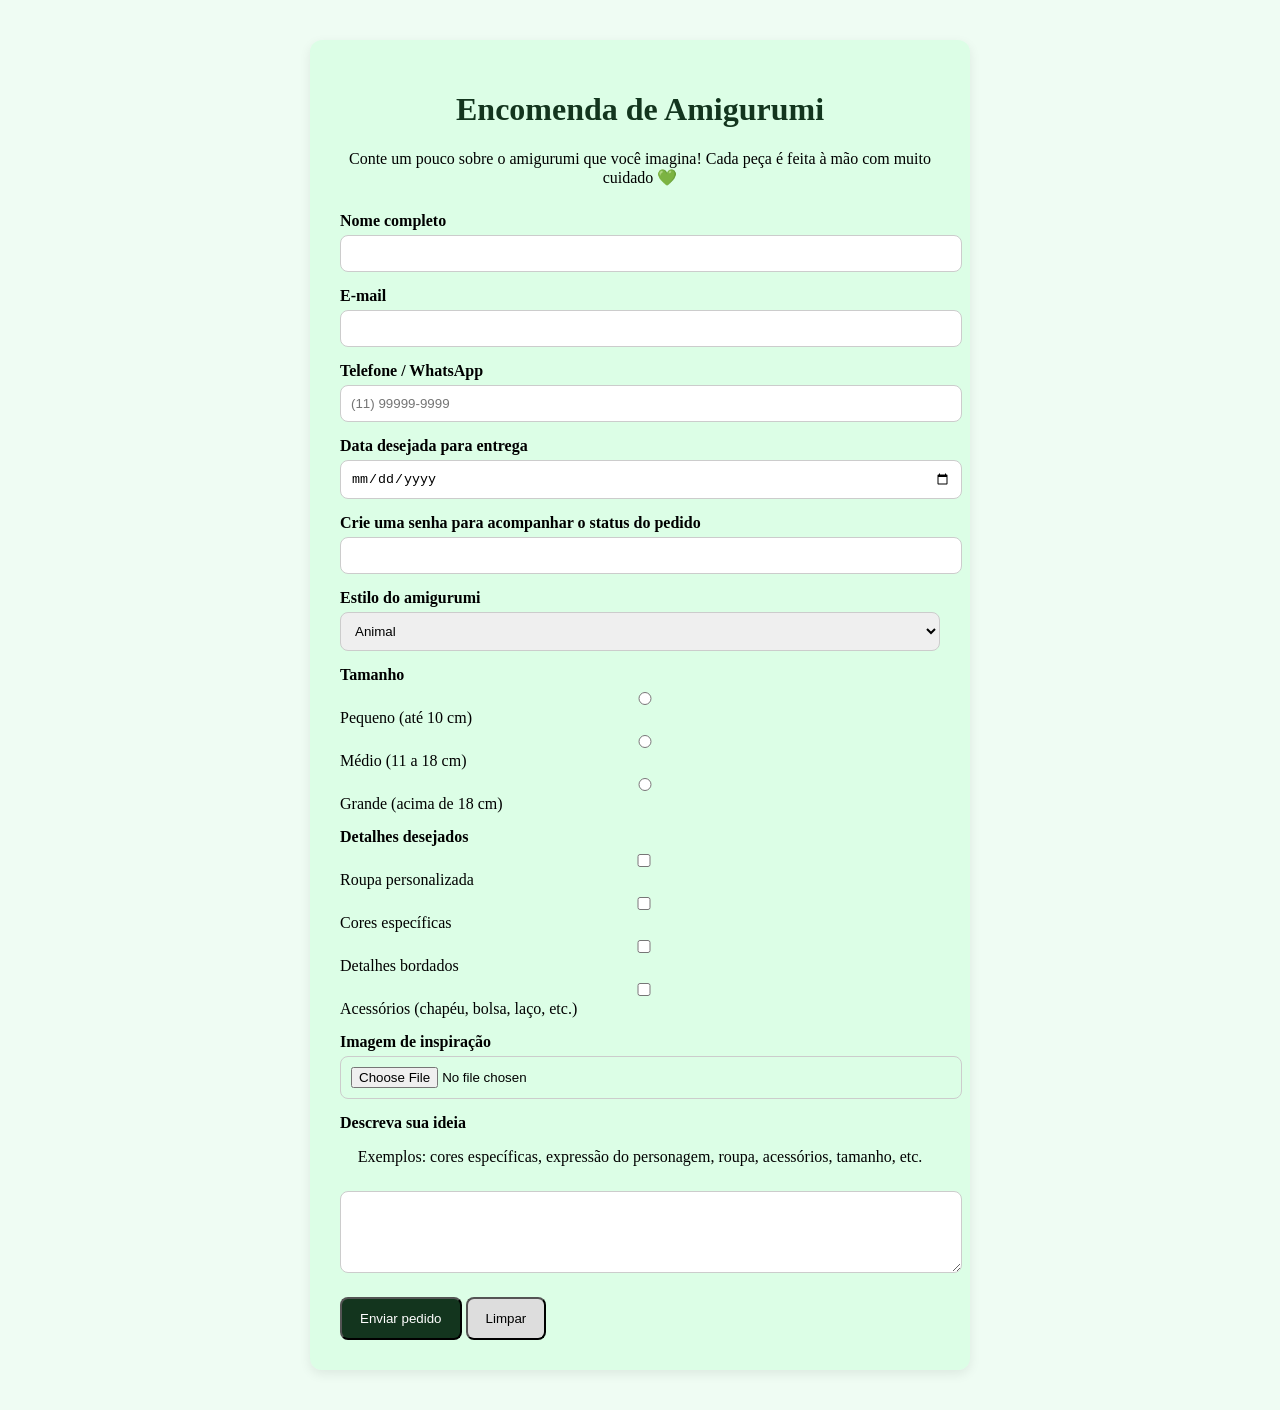
<file: forms.html>
<!DOCTYPE html>
<html lang="pt-br">

<head>
    <meta charset="UTF-8">
    <meta name="viewport" content="width=device-width, initial-scale=1.0">

    <title>Formulário | Encomenda Amigurumi</title>

    <style>
        body {
            background-color: #d9f8e369;
            font-family: 'Times New Roman', Times, serif;
            margin: 0;
            padding: 0;
        }

        .container {
            max-width: 600px;
            margin: 40px auto;
            background: #c0ffd469;
            padding: 30px;
            border-radius: 12px;
            box-shadow: 0 4px 12px rgba(0, 0, 0, 0.08);
        }

        h1 {
            text-align: center;
            color: #13351e;
        }

        p {
            text-align: center;
            color: #000000;
            margin-bottom: 25px;
        }

        label {
            display: block;
            margin-top: 15px;
            margin-bottom: 5px;
            font-weight: bold;
        }

        input,
        select,
        textarea {
            width: 100%;
            padding: 10px;
            border-radius: 8px;
            border: 1px solid #ccc;
        }

        input:focus,
        select:focus,
        textarea:focus {
            outline: none;
            border: 1px solid #13351e;
            box-shadow: 0 0 4px rgba(19, 53, 30, 0.3);
        }

        .radio-group label,
        .checkbox-group label {
            display: block;
            font-weight: normal;
            margin-top: 5px;
        }

        .button-group {
            margin-top: 20px;
        }

        button {
            padding: 12px 18px;
            border-radius: 8px;
            transition: 0.2s;
        }

        .submit-btn {
            background-color: #13351e;
            color: white;
        }

        .submit-btn:hover {
            background-color: #3a5342;
            transform: translateY(5px);
        }

        .reset-btn {
            background-color: #ddd;
        }

        .reset-btn:hover {
            background-color: #bbb;
            transform: translateY(5px);
        }
    </style>

</head>

<body>

    <div class="container">

        <h1>Encomenda de Amigurumi</h1>

        <p>
            Conte um pouco sobre o amigurumi que você imagina!
            Cada peça é feita à mão com muito cuidado 💚
        </p>

        <form method="post" action="#">

            <label for="nome">Nome completo</label>
            <input type="text" id="nome" name="nome" required>

            <label for="email">E-mail</label>
            <input type="email" id="email" name="email" required>

            <label for="telefone">Telefone / WhatsApp</label>
            <input type="tel" id="telefone" name="telefone" placeholder="(11) 99999-9999" required>

            <label for="data">Data desejada para entrega</label>
            <input type="date" id="data" name="data" required>

            <label for="senha">
                Crie uma senha para acompanhar o status do pedido
            </label>
            <input type="password" id="senha" name="senha" required>

            <label for="tipo">Estilo do amigurumi</label>

            <select name="tipo" id="tipo">

                <option value="animal">Animal</option>

                <option value="personagem">Personagem</option>

                <option value="boneco">Boneco personalizado</option>

                <option value="chaveiro">Chaveiro</option>

            </select>

            <label>Tamanho</label>

            <div class="radio-group">

                <label>
                    <input type="radio" name="tamanho" value="pequeno">
                    Pequeno (até 10 cm)
                </label>

                <label>
                    <input type="radio" name="tamanho" value="medio">
                    Médio (11 a 18 cm)
                </label>

                <label>
                    <input type="radio" name="tamanho" value="grande">
                    Grande (acima de 18 cm)
                </label>

            </div>

            <label>Detalhes desejados</label>

            <div class="checkbox-group">

                <label>
                    <input type="checkbox" name="detalhes" value="roupa">
                    Roupa personalizada
                </label>

                <label>
                    <input type="checkbox" name="detalhes" value="cores">
                    Cores específicas
                </label>

                <label>
                    <input type="checkbox" name="detalhes" value="bordado">
                    Detalhes bordados
                </label>

                <label>
                    <input type="checkbox" name="detalhes" value="acessorios">
                    Acessórios (chapéu, bolsa, laço, etc.)
                </label>

            </div>

            <label for="arquivo">Imagem de inspiração</label>
            <input type="file" id="arquivo" name="arquivo">

            <label for="descricao">
                Descreva sua ideia
            </label>

            <p>Exemplos: cores específicas, expressão do personagem,
                roupa, acessórios, tamanho, etc.</p>

            <textarea id="descricao" name="descricao" rows="4"></textarea>

            <div class="button-group">

                <button type="submit" class="submit-btn">
                    Enviar pedido
                </button>

                <button type="reset" class="reset-btn">
                    Limpar
                </button>

            </div>

        </form>

    </div>

</body>

</html>
</file>
